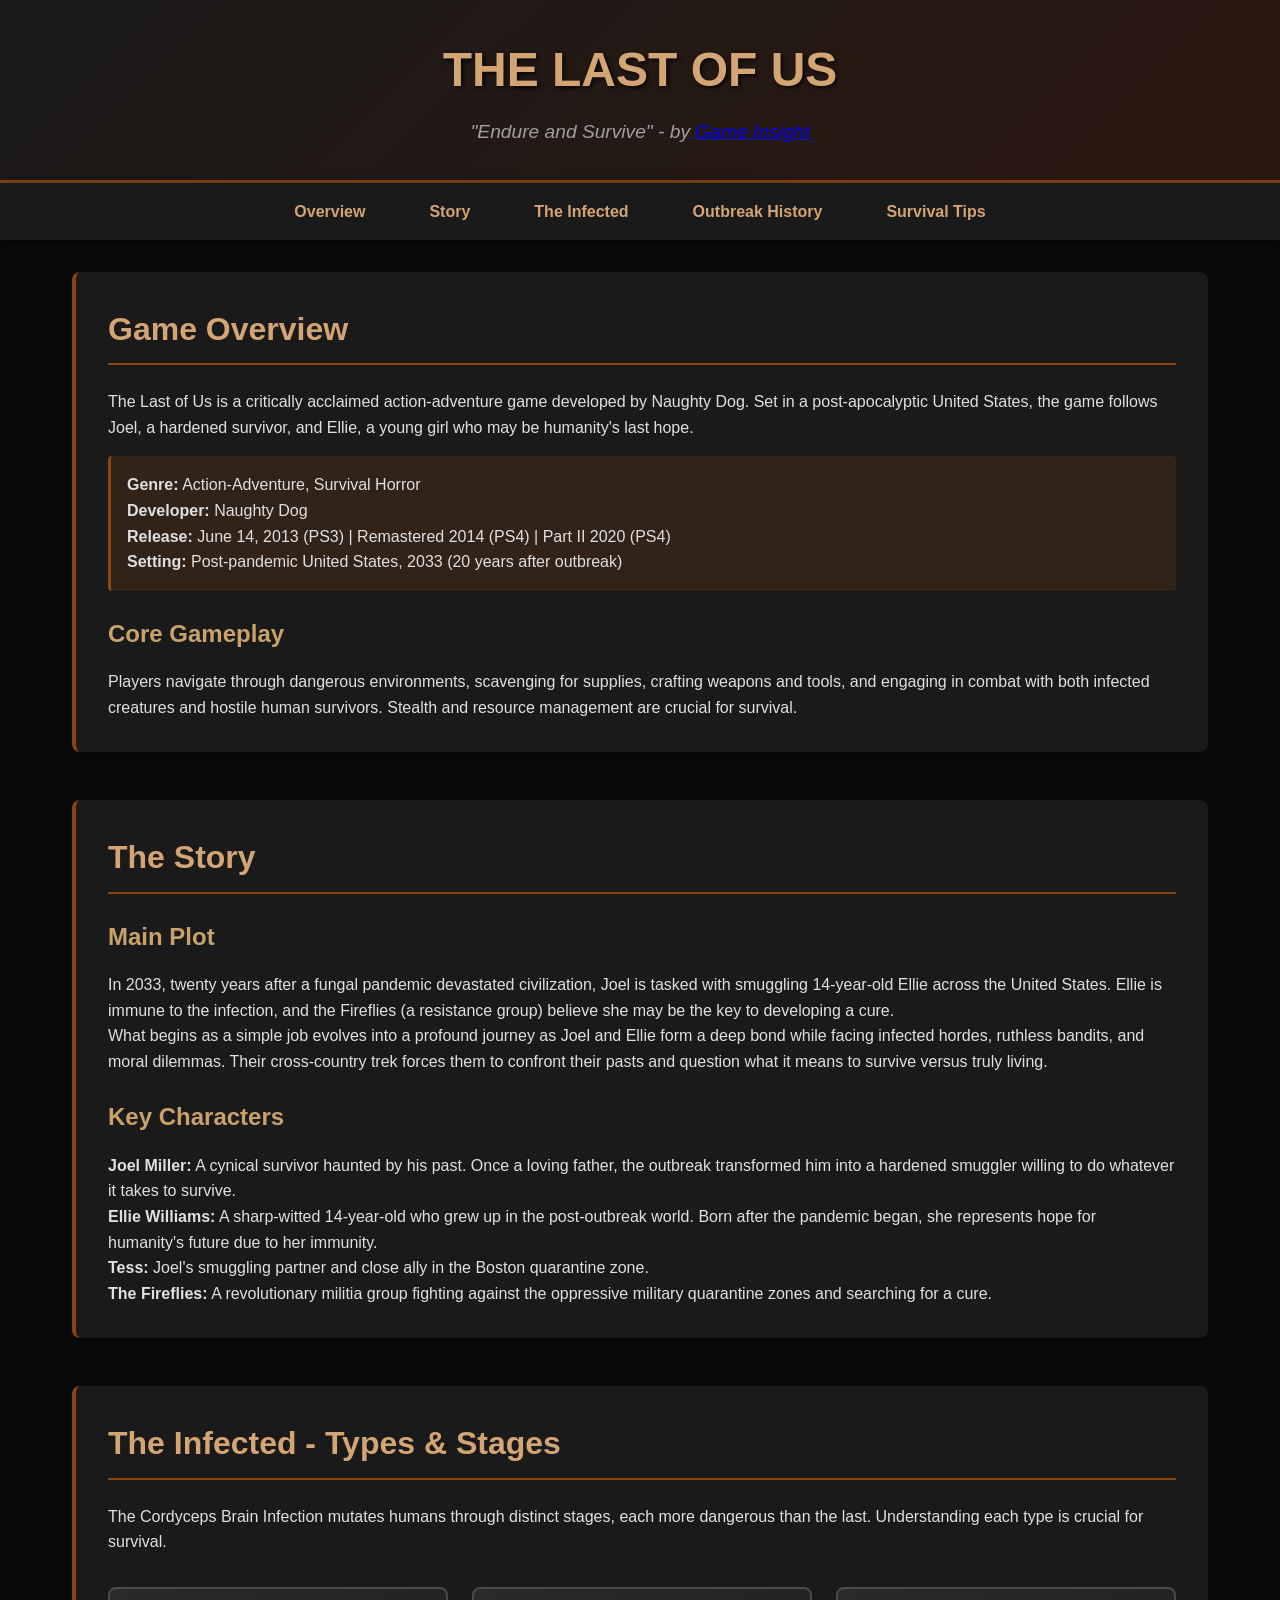
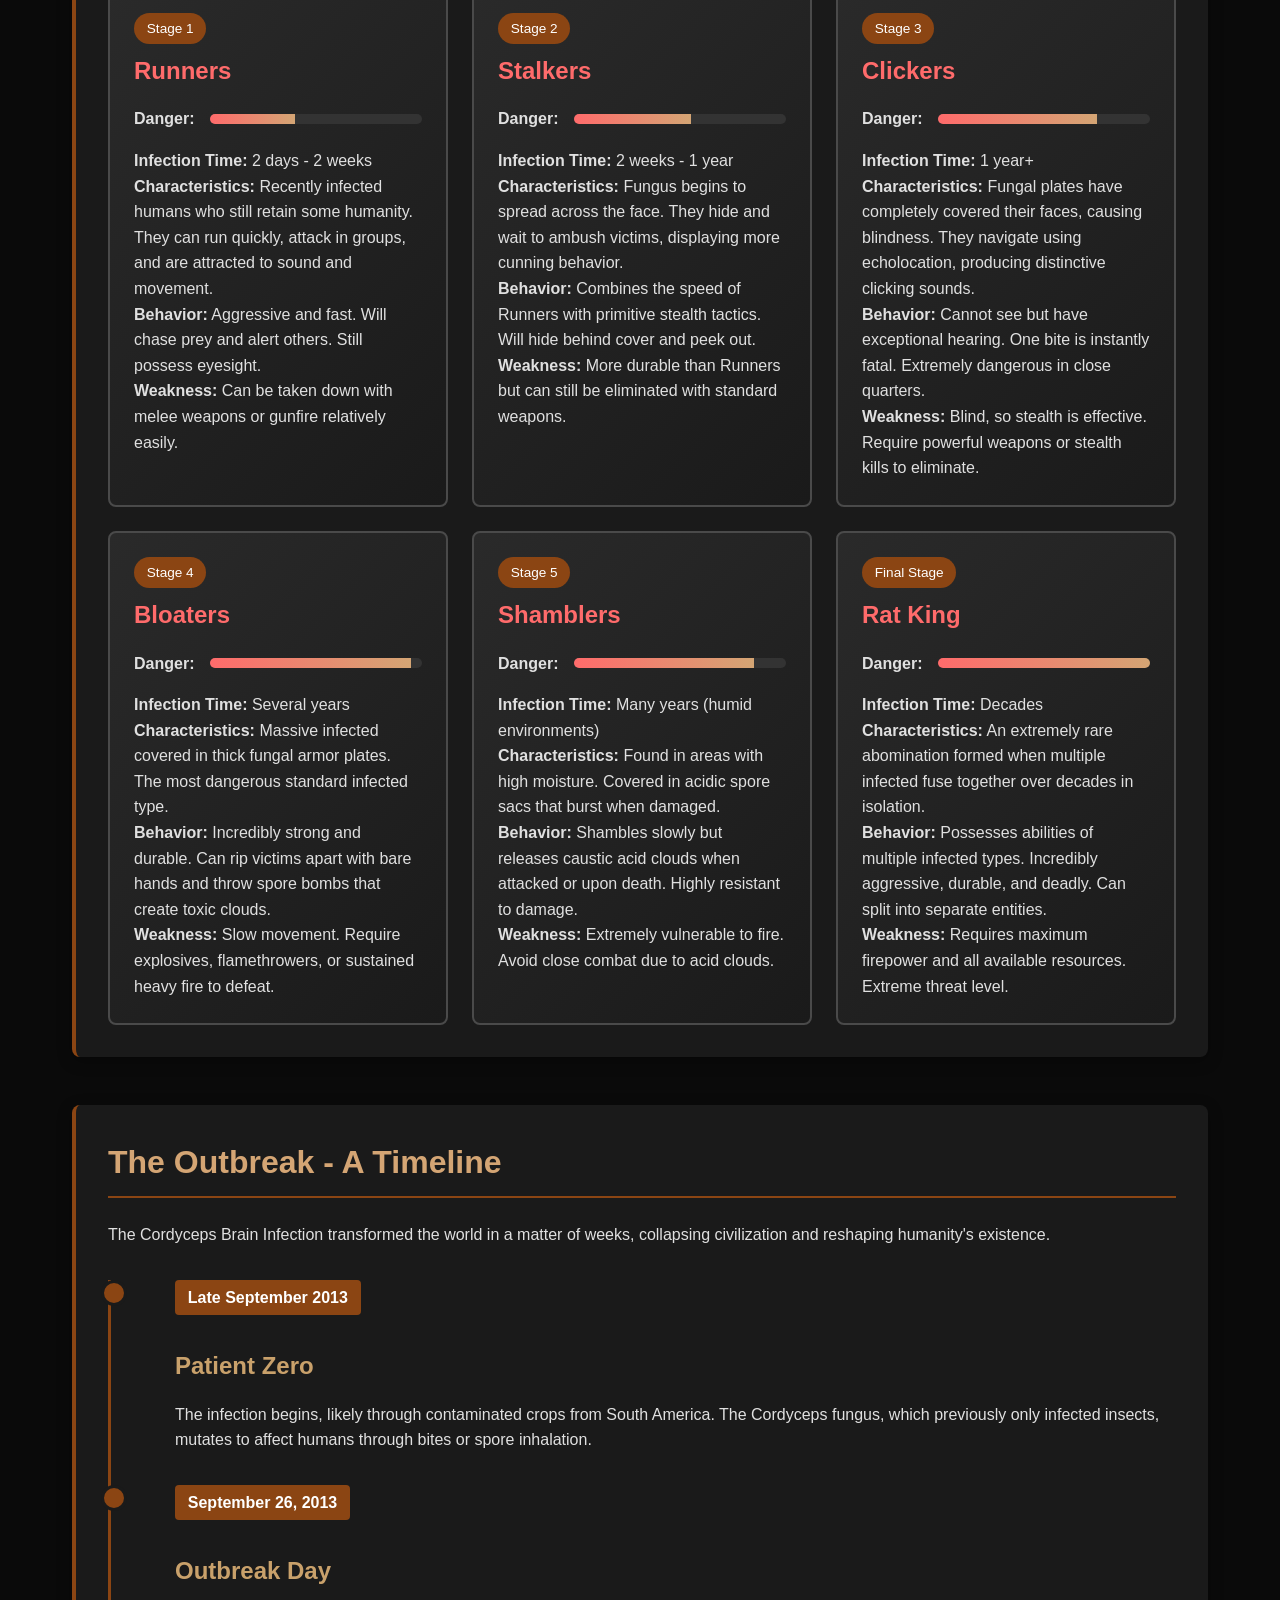
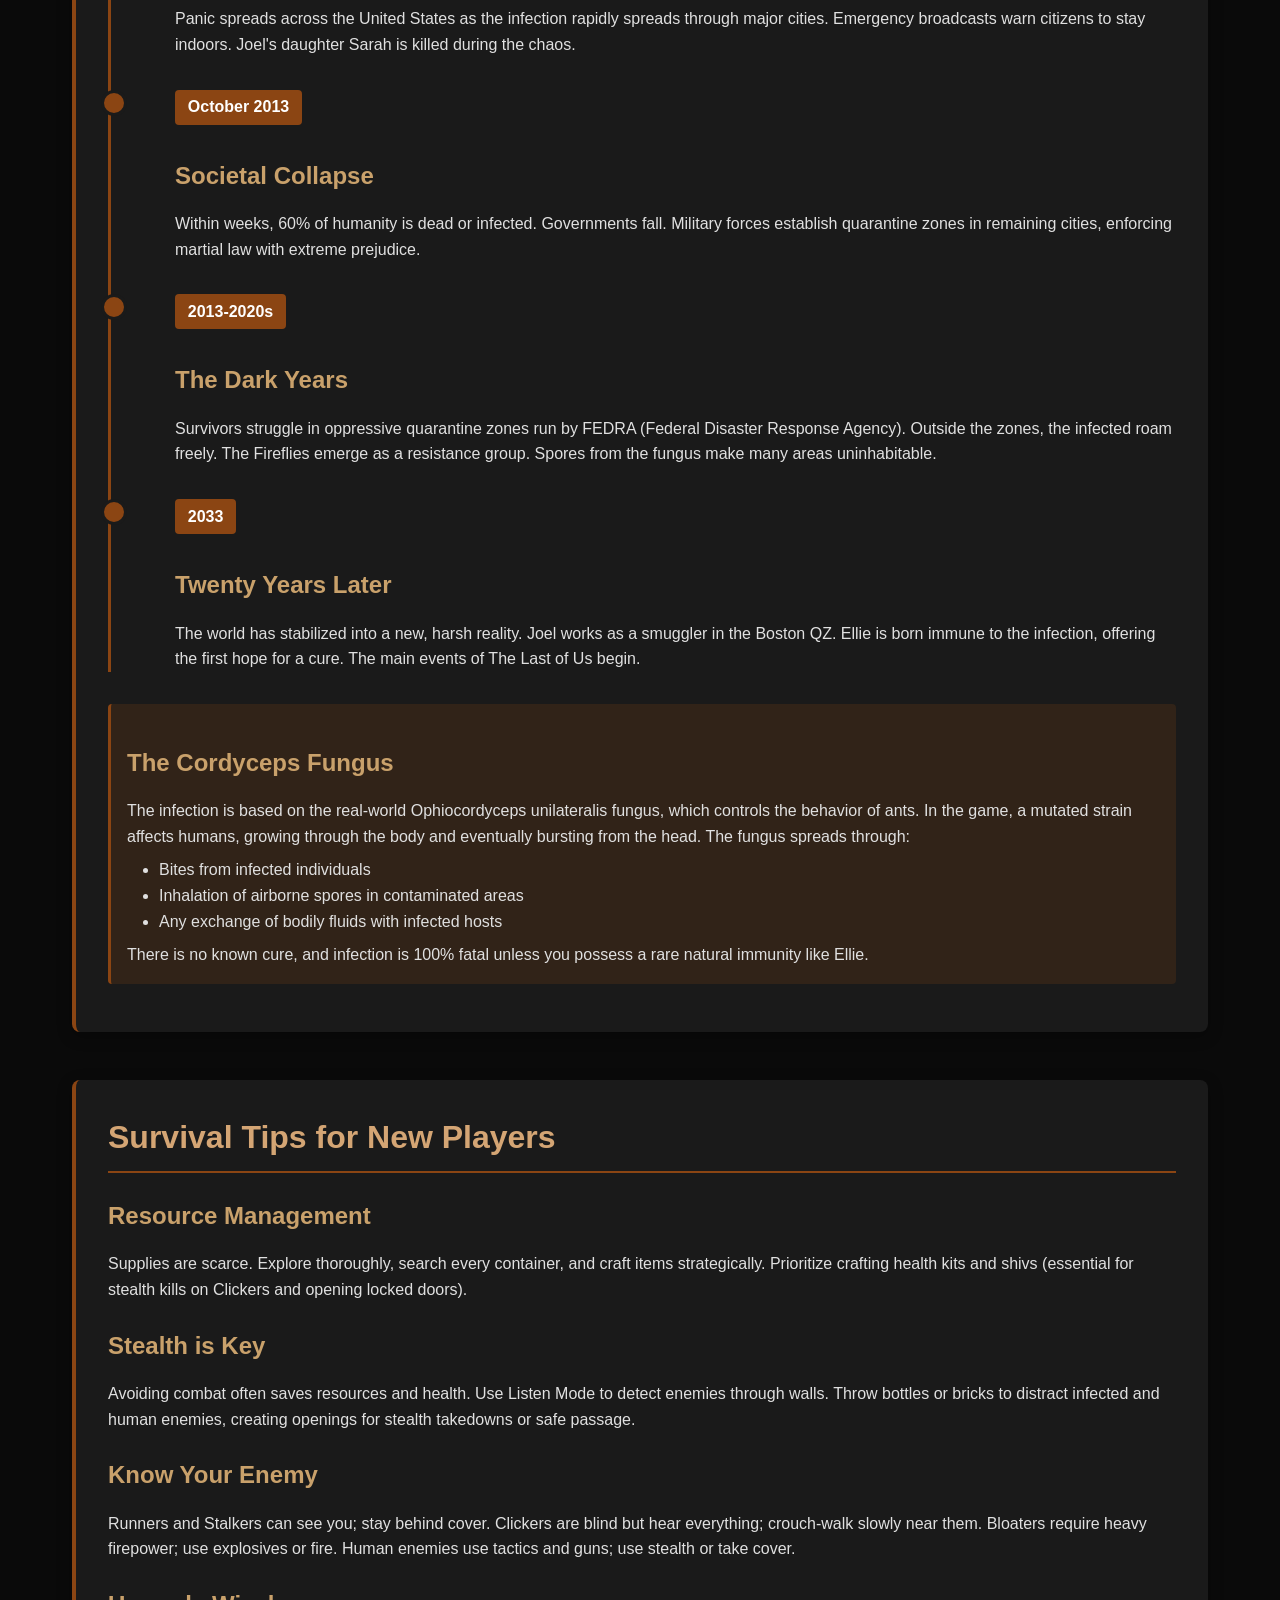
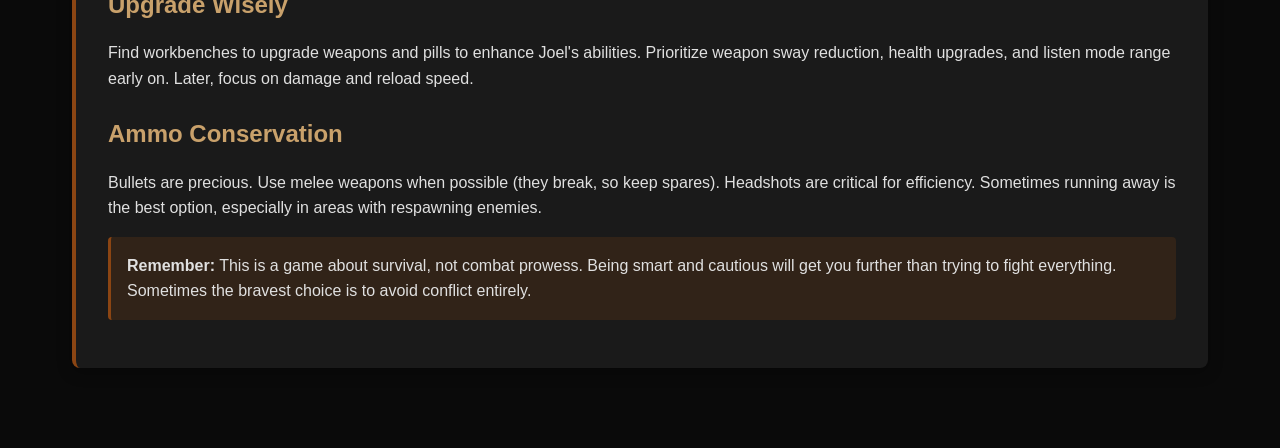
<file: index.html>
<!DOCTYPE html>
<html lang="en">
<head>
    <meta charset="UTF-8">
    <meta name="viewport" content="width=device-width, initial-scale=1.0">
    <title>The Last of Us - Survivor's Guide</title>
    <link rel="stylesheet" href="style.css">
</head>
<body>
    <header>
        <h1>THE LAST OF US</h1>
        <p class="tagline">"Endure and Survive" - by <a href="https://gameinsight.info">Game Insight</a></p>
    </header>

    <nav>
        <ul>
            <li><a href="#overview">Overview</a></li>
            <li><a href="#story">Story</a></li>
            <li><a href="#infected">The Infected</a></li>
            <li><a href="#outbreak">Outbreak History</a></li>
            <li><a href="#survival">Survival Tips</a></li>
        </ul>
    </nav>

    <div class="container">
        <section id="overview">
            <h2>Game Overview</h2>
            <p>The Last of Us is a critically acclaimed action-adventure game developed by Naughty Dog. Set in a post-apocalyptic United States, the game follows Joel, a hardened survivor, and Ellie, a young girl who may be humanity's last hope.</p>
            
            <div class="highlight">
                <strong>Genre:</strong> Action-Adventure, Survival Horror<br>
                <strong>Developer:</strong> Naughty Dog<br>
                <strong>Release:</strong> June 14, 2013 (PS3) | Remastered 2014 (PS4) | Part II 2020 (PS4)<br>
                <strong>Setting:</strong> Post-pandemic United States, 2033 (20 years after outbreak)
            </div>

            <h3>Core Gameplay</h3>
            <p>Players navigate through dangerous environments, scavenging for supplies, crafting weapons and tools, and engaging in combat with both infected creatures and hostile human survivors. Stealth and resource management are crucial for survival.</p>
        </section>

        <section id="story">
            <h2>The Story</h2>
            <h3>Main Plot</h3>
            <p>In 2033, twenty years after a fungal pandemic devastated civilization, Joel is tasked with smuggling 14-year-old Ellie across the United States. Ellie is immune to the infection, and the Fireflies (a resistance group) believe she may be the key to developing a cure.</p>
            
            <p>What begins as a simple job evolves into a profound journey as Joel and Ellie form a deep bond while facing infected hordes, ruthless bandits, and moral dilemmas. Their cross-country trek forces them to confront their pasts and question what it means to survive versus truly living.</p>

            <h3>Key Characters</h3>
            <p><strong>Joel Miller:</strong> A cynical survivor haunted by his past. Once a loving father, the outbreak transformed him into a hardened smuggler willing to do whatever it takes to survive.</p>
            
            <p><strong>Ellie Williams:</strong> A sharp-witted 14-year-old who grew up in the post-outbreak world. Born after the pandemic began, she represents hope for humanity's future due to her immunity.</p>

            <p><strong>Tess:</strong> Joel's smuggling partner and close ally in the Boston quarantine zone.</p>

            <p><strong>The Fireflies:</strong> A revolutionary militia group fighting against the oppressive military quarantine zones and searching for a cure.</p>
        </section>

        <section id="infected">
            <h2>The Infected - Types & Stages</h2>
            <p>The Cordyceps Brain Infection mutates humans through distinct stages, each more dangerous than the last. Understanding each type is crucial for survival.</p>

            <div class="infected-grid">
                <div class="infected-card">
                    <span class="stage">Stage 1</span>
                    <h3>Runners</h3>
                    <div class="danger-level">
                        <strong>Danger:</strong>
                        <div class="danger-bar"><div class="danger-fill" style="width: 40%"></div></div>
                    </div>
                    <p><strong>Infection Time:</strong> 2 days - 2 weeks</p>
                    <p><strong>Characteristics:</strong> Recently infected humans who still retain some humanity. They can run quickly, attack in groups, and are attracted to sound and movement.</p>
                    <p><strong>Behavior:</strong> Aggressive and fast. Will chase prey and alert others. Still possess eyesight.</p>
                    <p><strong>Weakness:</strong> Can be taken down with melee weapons or gunfire relatively easily.</p>
                </div>

                <div class="infected-card">
                    <span class="stage">Stage 2</span>
                    <h3>Stalkers</h3>
                    <div class="danger-level">
                        <strong>Danger:</strong>
                        <div class="danger-bar"><div class="danger-fill" style="width: 55%"></div></div>
                    </div>
                    <p><strong>Infection Time:</strong> 2 weeks - 1 year</p>
                    <p><strong>Characteristics:</strong> Fungus begins to spread across the face. They hide and wait to ambush victims, displaying more cunning behavior.</p>
                    <p><strong>Behavior:</strong> Combines the speed of Runners with primitive stealth tactics. Will hide behind cover and peek out.</p>
                    <p><strong>Weakness:</strong> More durable than Runners but can still be eliminated with standard weapons.</p>
                </div>

                <div class="infected-card">
                    <span class="stage">Stage 3</span>
                    <h3>Clickers</h3>
                    <div class="danger-level">
                        <strong>Danger:</strong>
                        <div class="danger-bar"><div class="danger-fill" style="width: 75%"></div></div>
                    </div>
                    <p><strong>Infection Time:</strong> 1 year+</p>
                    <p><strong>Characteristics:</strong> Fungal plates have completely covered their faces, causing blindness. They navigate using echolocation, producing distinctive clicking sounds.</p>
                    <p><strong>Behavior:</strong> Cannot see but have exceptional hearing. One bite is instantly fatal. Extremely dangerous in close quarters.</p>
                    <p><strong>Weakness:</strong> Blind, so stealth is effective. Require powerful weapons or stealth kills to eliminate.</p>
                </div>

                <div class="infected-card">
                    <span class="stage">Stage 4</span>
                    <h3>Bloaters</h3>
                    <div class="danger-level">
                        <strong>Danger:</strong>
                        <div class="danger-bar"><div class="danger-fill" style="width: 95%"></div></div>
                    </div>
                    <p><strong>Infection Time:</strong> Several years</p>
                    <p><strong>Characteristics:</strong> Massive infected covered in thick fungal armor plates. The most dangerous standard infected type.</p>
                    <p><strong>Behavior:</strong> Incredibly strong and durable. Can rip victims apart with bare hands and throw spore bombs that create toxic clouds.</p>
                    <p><strong>Weakness:</strong> Slow movement. Require explosives, flamethrowers, or sustained heavy fire to defeat.</p>
                </div>

                <div class="infected-card">
                    <span class="stage">Stage 5</span>
                    <h3>Shamblers</h3>
                    <div class="danger-level">
                        <strong>Danger:</strong>
                        <div class="danger-bar"><div class="danger-fill" style="width: 85%"></div></div>
                    </div>
                    <p><strong>Infection Time:</strong> Many years (humid environments)</p>
                    <p><strong>Characteristics:</strong> Found in areas with high moisture. Covered in acidic spore sacs that burst when damaged.</p>
                    <p><strong>Behavior:</strong> Shambles slowly but releases caustic acid clouds when attacked or upon death. Highly resistant to damage.</p>
                    <p><strong>Weakness:</strong> Extremely vulnerable to fire. Avoid close combat due to acid clouds.</p>
                </div>

                <div class="infected-card">
                    <span class="stage">Final Stage</span>
                    <h3>Rat King</h3>
                    <div class="danger-level">
                        <strong>Danger:</strong>
                        <div class="danger-bar"><div class="danger-fill" style="width: 100%"></div></div>
                    </div>
                    <p><strong>Infection Time:</strong> Decades</p>
                    <p><strong>Characteristics:</strong> An extremely rare abomination formed when multiple infected fuse together over decades in isolation.</p>
                    <p><strong>Behavior:</strong> Possesses abilities of multiple infected types. Incredibly aggressive, durable, and deadly. Can split into separate entities.</p>
                    <p><strong>Weakness:</strong> Requires maximum firepower and all available resources. Extreme threat level.</p>
                </div>
            </div>
        </section>

        <section id="outbreak">
            <h2>The Outbreak - A Timeline</h2>
            <p>The Cordyceps Brain Infection transformed the world in a matter of weeks, collapsing civilization and reshaping humanity's existence.</p>

            <div class="timeline">
                <div class="timeline-item">
                    <span class="year">Late September 2013</span>
                    <h3>Patient Zero</h3>
                    <p>The infection begins, likely through contaminated crops from South America. The Cordyceps fungus, which previously only infected insects, mutates to affect humans through bites or spore inhalation.</p>
                </div>

                <div class="timeline-item">
                    <span class="year">September 26, 2013</span>
                    <h3>Outbreak Day</h3>
                    <p>Panic spreads across the United States as the infection rapidly spreads through major cities. Emergency broadcasts warn citizens to stay indoors. Joel's daughter Sarah is killed during the chaos.</p>
                </div>

                <div class="timeline-item">
                    <span class="year">October 2013</span>
                    <h3>Societal Collapse</h3>
                    <p>Within weeks, 60% of humanity is dead or infected. Governments fall. Military forces establish quarantine zones in remaining cities, enforcing martial law with extreme prejudice.</p>
                </div>

                <div class="timeline-item">
                    <span class="year">2013-2020s</span>
                    <h3>The Dark Years</h3>
                    <p>Survivors struggle in oppressive quarantine zones run by FEDRA (Federal Disaster Response Agency). Outside the zones, the infected roam freely. The Fireflies emerge as a resistance group. Spores from the fungus make many areas uninhabitable.</p>
                </div>

                <div class="timeline-item">
                    <span class="year">2033</span>
                    <h3>Twenty Years Later</h3>
                    <p>The world has stabilized into a new, harsh reality. Joel works as a smuggler in the Boston QZ. Ellie is born immune to the infection, offering the first hope for a cure. The main events of The Last of Us begin.</p>
                </div>
            </div>

            <div class="highlight">
                <h3>The Cordyceps Fungus</h3>
                <p>The infection is based on the real-world Ophiocordyceps unilateralis fungus, which controls the behavior of ants. In the game, a mutated strain affects humans, growing through the body and eventually bursting from the head. The fungus spreads through:</p>
                <ul style="margin-left: 2rem; margin-top: 0.5rem;">
                    <li>Bites from infected individuals</li>
                    <li>Inhalation of airborne spores in contaminated areas</li>
                    <li>Any exchange of bodily fluids with infected hosts</li>
                </ul>
                <p style="margin-top: 0.5rem;">There is no known cure, and infection is 100% fatal unless you possess a rare natural immunity like Ellie.</p>
            </div>
        </section>

        <section id="survival">
            <h2>Survival Tips for New Players</h2>
            
            <h3>Resource Management</h3>
            <p>Supplies are scarce. Explore thoroughly, search every container, and craft items strategically. Prioritize crafting health kits and shivs (essential for stealth kills on Clickers and opening locked doors).</p>

            <h3>Stealth is Key</h3>
            <p>Avoiding combat often saves resources and health. Use Listen Mode to detect enemies through walls. Throw bottles or bricks to distract infected and human enemies, creating openings for stealth takedowns or safe passage.</p>

            <h3>Know Your Enemy</h3>
            <p>Runners and Stalkers can see you; stay behind cover. Clickers are blind but hear everything; crouch-walk slowly near them. Bloaters require heavy firepower; use explosives or fire. Human enemies use tactics and guns; use stealth or take cover.</p>

            <h3>Upgrade Wisely</h3>
            <p>Find workbenches to upgrade weapons and pills to enhance Joel's abilities. Prioritize weapon sway reduction, health upgrades, and listen mode range early on. Later, focus on damage and reload speed.</p>

            <h3>Ammo Conservation</h3>
            <p>Bullets are precious. Use melee weapons when possible (they break, so keep spares). Headshots are critical for efficiency. Sometimes running away is the best option, especially in areas with respawning enemies.</p>

            <div class="highlight">
                <strong>Remember:</strong> This is a game about survival, not combat prowess. Being smart and cautious will get you further than trying to fight everything. Sometimes the bravest choice is to avoid conflict entirely.
            </div>
        </section>
    </div>
</body>
</html>
</file>
<file: style.css>
* {
            margin: 0;
            padding: 0;
            box-sizing: border-box;
        }

        body {
            font-family: 'Segoe UI', Tahoma, Geneva, Verdana, sans-serif;
            background: #0a0a0a;
            color: #e0e0e0;
            line-height: 1.6;
        }

        header {
            background: linear-gradient(135deg, #1a1a1a 0%, #2d1810 100%);
            padding: 2rem;
            text-align: center;
            border-bottom: 3px solid #8b4513;
            box-shadow: 0 4px 20px rgba(139, 69, 19, 0.3);
        }

        h1 {
            font-size: 3rem;
            color: #d4a574;
            text-shadow: 2px 2px 4px rgba(0,0,0,0.8);
            margin-bottom: 0.5rem;
        }

        .tagline {
            font-size: 1.2rem;
            color: #a0a0a0;
            font-style: italic;
        }

        nav {
            background: #1a1a1a;
            padding: 1rem;
            position: sticky;
            top: 0;
            z-index: 100;
            box-shadow: 0 2px 10px rgba(0,0,0,0.5);
        }

        nav ul {
            list-style: none;
            display: flex;
            justify-content: center;
            flex-wrap: wrap;
            gap: 2rem;
        }

        nav a {
            color: #d4a574;
            text-decoration: none;
            font-weight: bold;
            transition: color 0.3s;
            padding: 0.5rem 1rem;
        }

        nav a:hover {
            color: #fff;
            background: rgba(139, 69, 19, 0.3);
            border-radius: 4px;
        }

        .container {
            max-width: 1200px;
            margin: 0 auto;
            padding: 2rem;
        }

        section {
            margin-bottom: 3rem;
            background: #1a1a1a;
            padding: 2rem;
            border-radius: 8px;
            border-left: 4px solid #8b4513;
            box-shadow: 0 4px 15px rgba(0,0,0,0.3);
        }

        h2 {
            color: #d4a574;
            font-size: 2rem;
            margin-bottom: 1.5rem;
            border-bottom: 2px solid #8b4513;
            padding-bottom: 0.5rem;
        }

        h3 {
            color: #c9a16b;
            font-size: 1.5rem;
            margin-top: 1.5rem;
            margin-bottom: 1rem;
        }

        .infected-grid {
            display: grid;
            grid-template-columns: repeat(auto-fit, minmax(280px, 1fr));
            gap: 1.5rem;
            margin-top: 2rem;
        }

        .infected-card {
            background: linear-gradient(135deg, #2a2a2a 0%, #1a1a1a 100%);
            padding: 1.5rem;
            border-radius: 8px;
            border: 2px solid #4a4a4a;
            transition: transform 0.3s, border-color 0.3s, box-shadow 0.3s;
        }

        .infected-card:hover {
            transform: translateY(-5px);
            border-color: #8b4513;
            box-shadow: 0 8px 25px rgba(139, 69, 19, 0.4);
        }

        .infected-card h3 {
            margin-top: 0;
            color: #ff6b6b;
        }

        .stage {
            display: inline-block;
            background: #8b4513;
            color: #fff;
            padding: 0.3rem 0.8rem;
            border-radius: 20px;
            font-size: 0.85rem;
            margin-bottom: 0.5rem;
        }

        .danger-level {
            display: flex;
            align-items: center;
            margin: 1rem 0;
        }

        .danger-bar {
            flex: 1;
            height: 10px;
            background: #333;
            border-radius: 5px;
            overflow: hidden;
            margin-left: 1rem;
        }

        .danger-fill {
            height: 100%;
            background: linear-gradient(90deg, #ff6b6b, #d4a574);
            transition: width 0.5s;
        }

        .timeline {
            position: relative;
            padding-left: 2rem;
            border-left: 3px solid #8b4513;
            margin-top: 2rem;
        }

        .timeline-item {
            position: relative;
            margin-bottom: 2rem;
            padding-left: 2rem;
        }

        .timeline-item::before {
            content: '';
            position: absolute;
            left: -2.6rem;
            top: 0;
            width: 20px;
            height: 20px;
            background: #8b4513;
            border: 3px solid #1a1a1a;
            border-radius: 50%;
        }

        .year {
            display: inline-block;
            background: #8b4513;
            color: #fff;
            padding: 0.3rem 0.8rem;
            border-radius: 4px;
            font-weight: bold;
            margin-bottom: 0.5rem;
        }

        .highlight {
            background: rgba(139, 69, 19, 0.2);
            padding: 1rem;
            border-left: 3px solid #8b4513;
            margin: 1rem 0;
            border-radius: 4px;
        }

        footer {
            background: #1a1a1a;
            text-align: center;
            padding: 2rem;
            margin-top: 3rem;
            border-top: 3px solid #8b4513;
            color: #888;
        }

        @media (max-width: 768px) {
            h1 {
                font-size: 2rem;
            }

            nav ul {
                flex-direction: column;
                gap: 0.5rem;
            }

            .infected-grid {
                grid-template-columns: 1fr;
            }
        }
</file>
